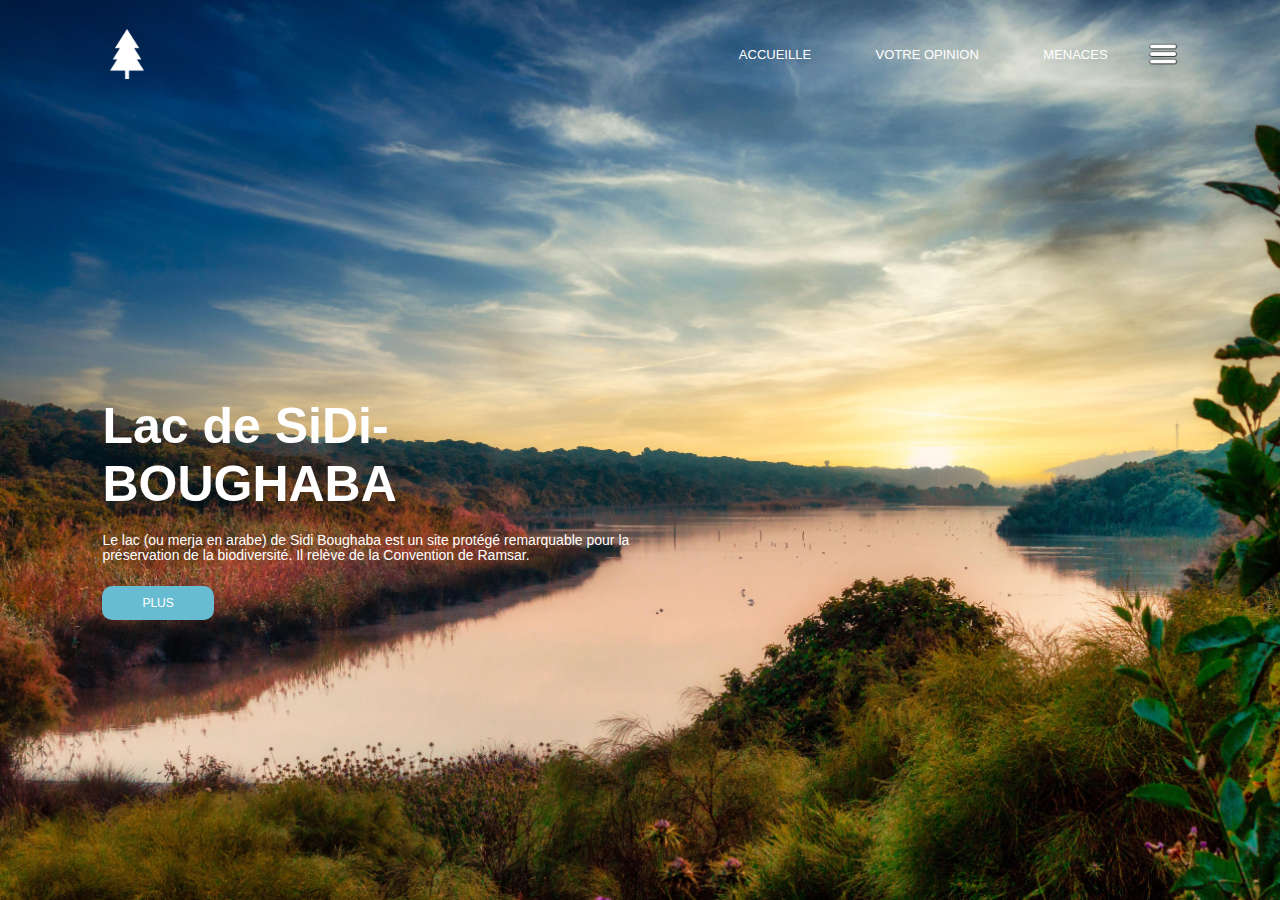
<file: index.html>
<!DOCTYPE html>
<html lang="en">
<head>
    <meta charset="UTF-8">
    <meta http-equiv="X-UA-Compatible" content="IE=edge">
    <meta name="viewport" content="width=device-width, initial-scale=1.0">
    <title>Document</title>
    <link rel="stylesheet" href="css/boghaba.css">
    <style>
        p{
            padding-bottom: 30px;
        }
       .lien{
            text-decoration: none;
            width: 200px;
            color:#ffffff;
            font-size: 12px;
            padding: 10px 40px;
            background:#68bcd1;
            border: 0;
            border-radius: 10px;
            }
            .lien:hover{
    background-color: rgba(167, 150, 167, 0.596);
}
    </style>
</head>
<body >
    <div class="container">
        <div class="navbar">
            <img src="css/icon.png" class="logo">
            <nav>
                <ul >
                    <li ><a href="accuielboughaba.html"> ACCUEILLE </a></li>
                    <li ><a href="css/opinion.html"> VOTRE OPINION </a></li>
                    <li ><a href="menaces.html"> MENACES  </a></li>
                </ul>
            </nav>
            <img src="css/hamburger-menu-icon-white-10.jpg" class="menu-icon">
        </div>
        <div class="row">
            <div class="col">
                <h1>
                    Lac de SiDi-BOUGHABA
                </h1><p class="cc">Le lac (ou merja en arabe) de Sidi Boughaba est un site
                     protégé remarquable pour
                     la préservation de la biodiversité. Il relève de
                     la Convention de Ramsar.</p>
                     <a href="login.html" class="lien"> PLUS </a>
                 

            
</body>
</html>
</file>
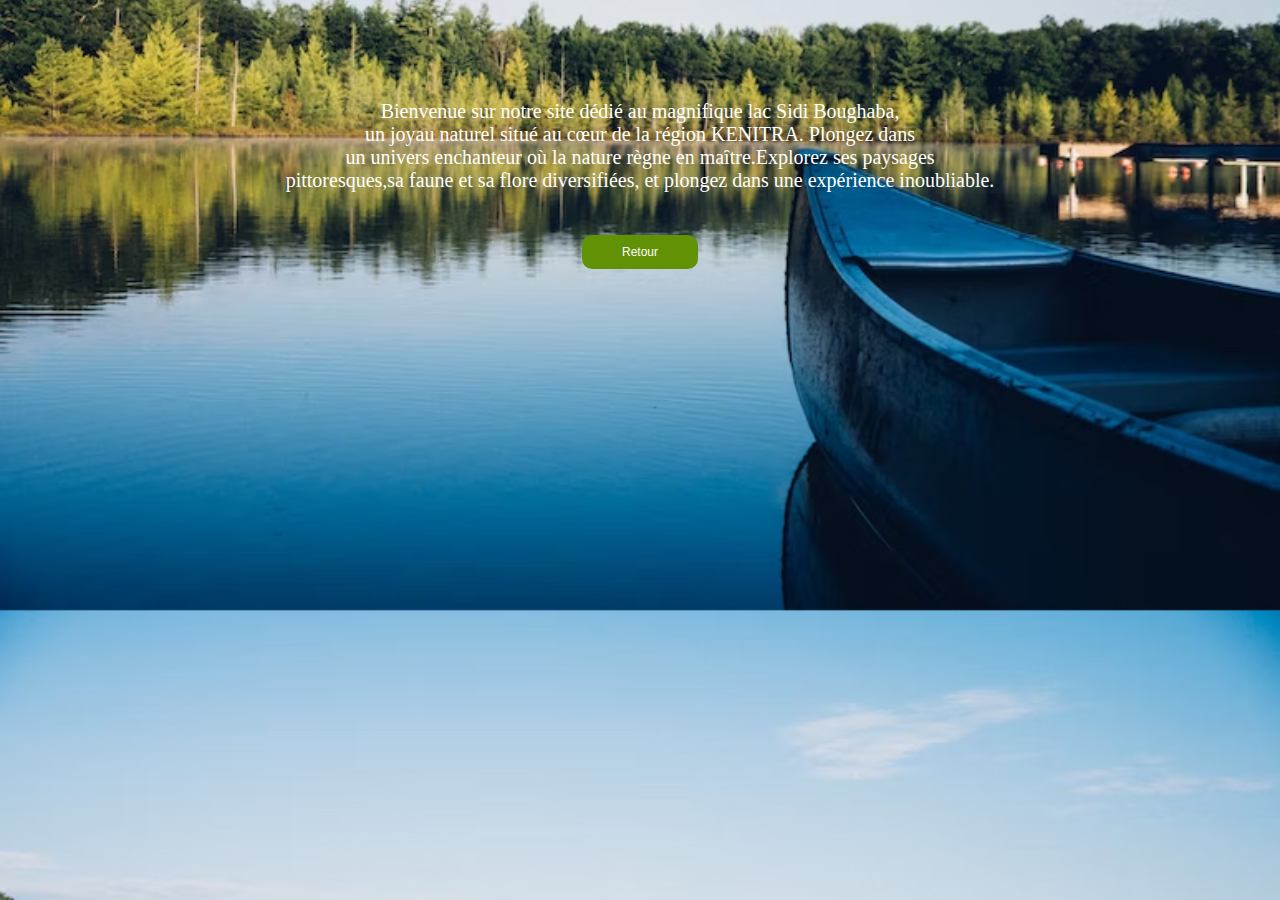
<file: accuielboughaba.html>
<!DOCTYPE html>
<html lang="en">
<head>
    <meta charset="UTF-8">
    <meta http-equiv="X-UA-Compatible" content="IE=edge">
    <meta name="viewport" content="width=device-width, initial-scale=1.0">
    <link rel="stylesheet" href="css/boghaba.css">
    <title>Document</title>
</head>
<body  class="body">
   <p class="accueil">
    Bienvenue sur notre site dédié au magnifique lac Sidi Boughaba,<BR>
    un joyau naturel situé au cœur de la région KENITRA. Plongez dans <BR>
    un univers enchanteur où la nature règne en maître.Explorez ses paysages<BR>
    pittoresques,sa faune et sa flore diversifiées, et plongez dans une expérience inoubliable.
    <br><center><a href="javascript:history.back()" class="box"> Retour </a></center></p>
     
</body>
</html>
</file>
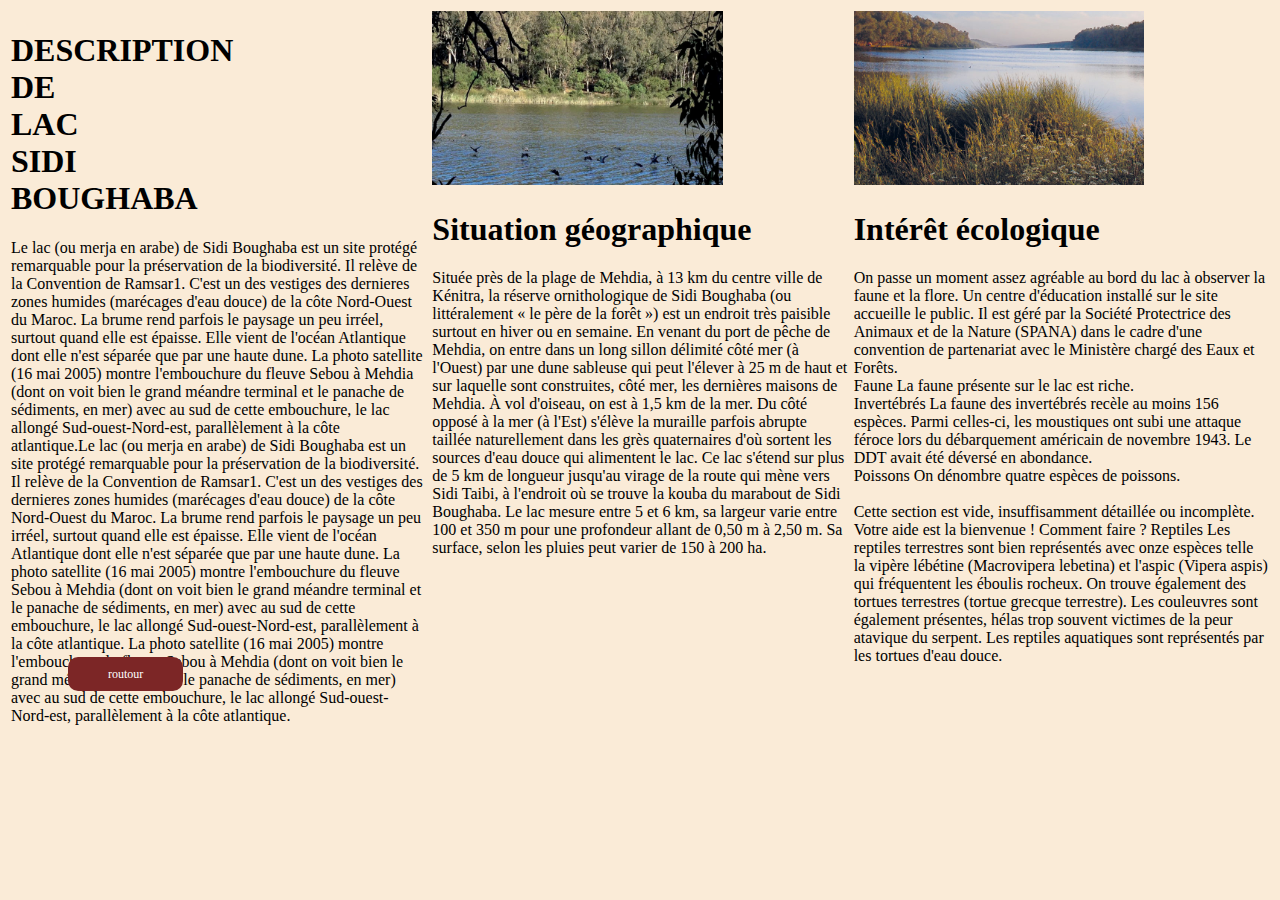
<file: login.html>
<!DOCTYPE html>
<html lang="en">
<head>
    <meta charset="UTF-8">
    <meta http-equiv="X-UA-Compatible" content="IE=edge">
    <meta name="viewport" content="width=device-width, initial-scale=1.0">
    <title>Document</title>
   <style>
    body{
        background-color: antiquewhite;
    }
    .text{
        width:60%;
        height: 500px;
        margin: 3px;
        padding-bottom: 150px;
    }

    section{

        display: flex;
    }
    img{
        width: 70%;
        height: auto;

    }
    .class{
        display: flex;
    }
    a{
            text-decoration: none;
            width: 200px;
            color:#ffffff;
            font-size: 12px;
            padding: 10px 40px;
            background:#7c2626;
            border: 0;
            border-radius: 10px;
            margin-left: 60px;
        }
    a:hover{
    background-color: rgba(167, 150, 167, 0.596);
}
   </style>
</head>
<body>
    <section>
        
    <div class="text">
        <h1>DESCRIPTION </br>DE </br>LAC </br>SIDI</br> BOUGHABA </h1>
        <P>
        Le lac (ou merja en arabe) de Sidi Boughaba est un site protégé remarquable pour la 
        préservation de la biodiversité. Il relève de la Convention de Ramsar1.
       C'est un des vestiges des dernieres zones humides (marécages d'eau douce) de la 
       côte Nord-Ouest du Maroc. La brume rend parfois le paysage un peu irréel, surtout quand
        elle est épaisse. Elle vient de l'océan Atlantique dont elle n'est séparée que par une haute dune.
        La photo satellite (16 mai 2005) montre l'embouchure du fleuve Sebou à Mehdia (dont on voit bien le
        grand méandre terminal et le panache de sédiments, en mer) avec au sud de cette embouchure, le lac
        allongé Sud-ouest-Nord-est, parallèlement à la côte atlantique.Le lac (ou merja en arabe) de Sidi Boughaba est un site protégé remarquable pour la 
        préservation de la biodiversité. Il relève de la Convention de Ramsar1.
       C'est un des vestiges des dernieres zones humides (marécages d'eau douce) de la 
       côte Nord-Ouest du Maroc. La brume rend parfois le paysage un peu irréel, surtout quand
        elle est épaisse. Elle vient de l'océan Atlantique dont elle n'est séparée que par une haute dune.
        La photo satellite (16 mai 2005) montre l'embouchure du fleuve Sebou à Mehdia (dont on voit bien le
        grand méandre terminal et le panache de sédiments, en mer) avec au sud de cette embouchure, le lac
        allongé Sud-ouest-Nord-est, parallèlement à la côte atlantique.
        La photo satellite (16 mai 2005) montre l'embouchure du fleuve Sebou à Mehdia (dont on voit bien le
        grand méandre terminal et le panache de sédiments, en mer) avec au sud de cette embouchure, le lac
        allongé Sud-ouest-Nord-est, parallèlement à la côte atlantique.
    </P>
        
    </div>
    
    <div class="text">
        <div class="image">
            <img src="css/boughaba2.jpg">
        </div>
        <h1>Situation géographique </h1>
        
        Située près de la plage de Mehdia, à 13 km du centre ville de Kénitra, 
        la réserve ornithologique de Sidi Boughaba (ou littéralement « le père de la forêt ») 
        est un endroit très paisible surtout en hiver ou en semaine. En venant du port de pêche
         de Mehdia, on entre dans un long sillon délimité côté mer (à l'Ouest) par une dune sableuse 
         qui peut l'élever à 25 m de haut et sur laquelle sont construites, côté mer, les dernières
          maisons de Mehdia. À vol d'oiseau, on est à 1,5 km de la mer. Du côté opposé à la mer (à l'Est) 
          s'élève la muraille parfois abrupte taillée naturellement dans les grès quaternaires d'où 
          sortent les sources d'eau douce qui alimentent le lac. Ce lac s'étend sur plus de 5 km de 
          longueur jusqu'au virage de la route qui mène vers Sidi Taibi, à l'endroit où se trouve la 
          kouba du marabout de Sidi Boughaba. Le lac mesure entre 5 et 6 km, sa largeur varie entre 100 et 
          350 m pour une profondeur allant de 0,50 m à 2,50 m. Sa surface, selon les pluies peut varier 
          de 150 à 200 ha.
        
    </div>
    <div class="text">
        <div class="image">
            <img src="css/boughaba1.jpg">
        </div>
        <h1>Intérêt écologique </h1>
        
        
        On passe un moment assez agréable au bord du lac à observer la faune et la flore.
        Un centre d'éducation installé sur le site accueille le public. Il est géré par la
         Société Protectrice des Animaux et de la Nature (SPANA) dans le cadre d'une convention de partenariat avec le Ministère chargé des Eaux et Forêts.
        <br>
        Faune
        La faune présente sur le lac est riche.
        <br>
        Invertébrés
        La faune des invertébrés recèle au moins 156 espèces. Parmi celles-ci, les moustiques ont subi une attaque
         féroce lors du débarquement américain de novembre 1943. Le DDT avait été déversé en abondance.
        <br>
        Poissons
        On dénombre quatre espèces de poissons.
        <br><br>
            Cette section est vide, insuffisamment détaillée ou incomplète. 
            Votre aide est la bienvenue ! Comment faire ?
        Reptiles
        Les reptiles terrestres sont bien représentés avec onze espèces telle 
        la vipère lébétine (Macrovipera lebetina) et l'aspic (Vipera aspis) qui 
        fréquentent les éboulis rocheux. On trouve également des tortues terrestres 
        (tortue grecque terrestre). Les couleuvres sont également présentes, hélas trop souvent victimes 
        de la peur atavique du serpent. Les reptiles aquatiques sont représentés par les tortues d'eau douce.
        
    </div>
    
</section>
<a href="javascript:history.back()" class="box">routour</a>

</body>
</html>
</file>
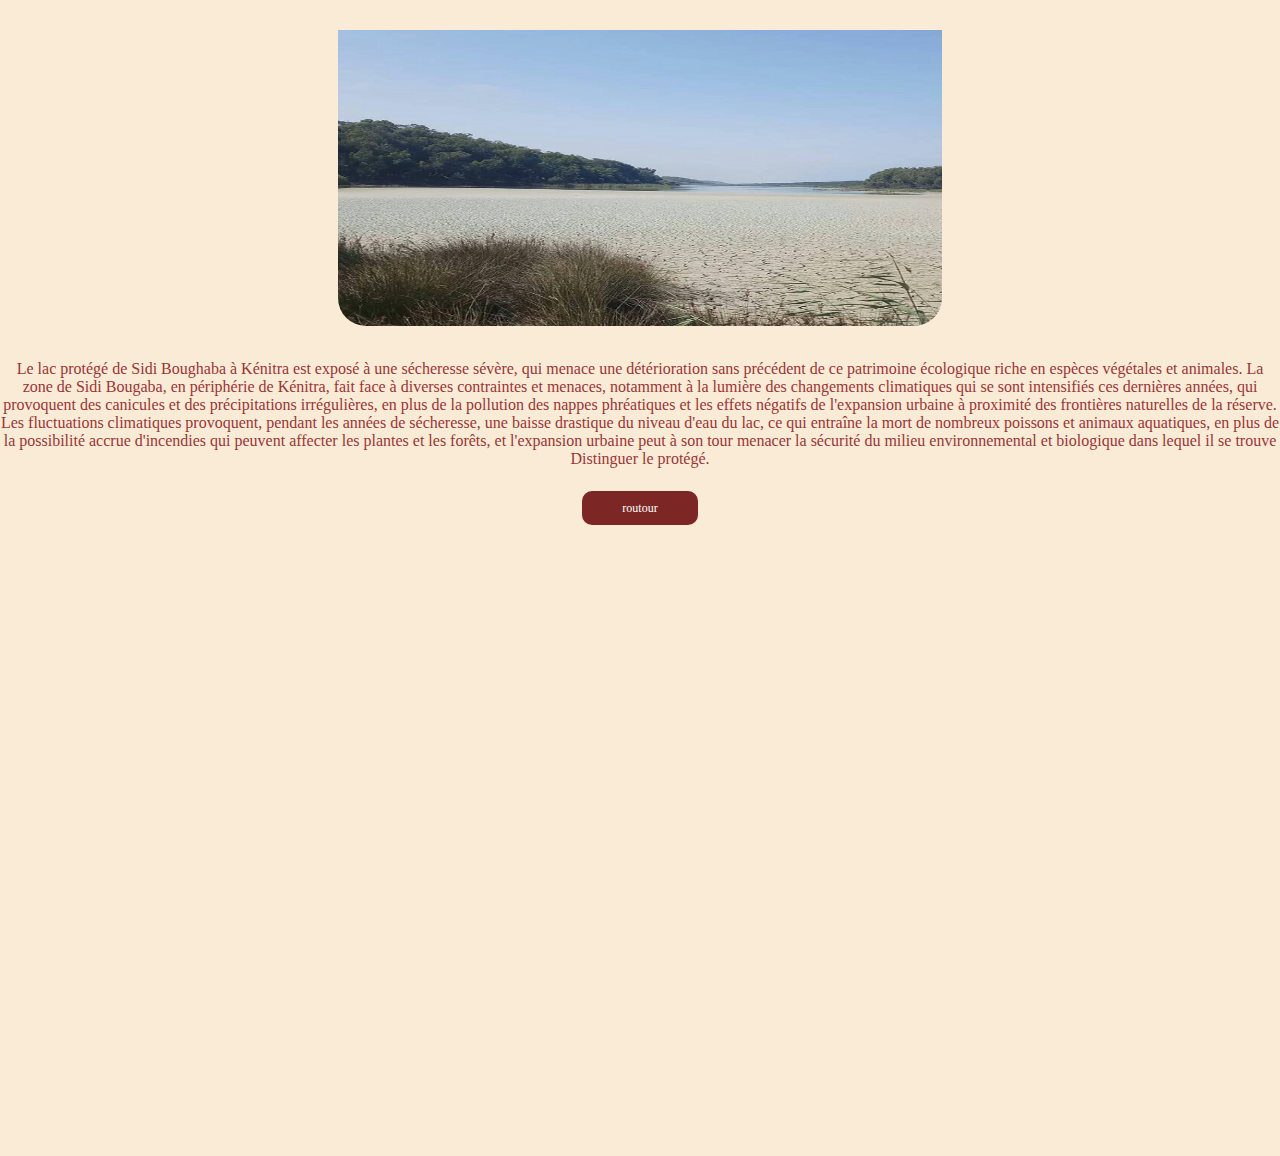
<file: menaces.html>
<!DOCTYPE html>
<html lang="en">
<head>
    <meta charset="UTF-8">
    <meta http-equiv="X-UA-Compatible" content="IE=edge">
    <meta name="viewport" content="width=device-width, initial-scale=1.0">
    <title>Document</title>
    <style>
        *{
            margin: 0px;
        }
        section{
            background-color: antiquewhite;
            color: rgb(153, 54, 54);
            font-family: Arial Rounded MT Bold;
            text-align: center;
            padding-bottom:50% ;
        }
        p{
            padding-bottom: 30px;
        }
        img{
            padding-top: 30px;
            width: 604px;
            height: 296px;
            margin-bottom: 30px;
            border: 0px;
            border-radius: 28px;
        }
        a{
            text-decoration: none;
            width: 200px;
            color:#ffffff;
            font-size: 12px;
            padding: 10px 40px;
            background:#7c2626;
            border: 0;
            border-radius: 10px;
        }
        a:hover{
    background-color: rgba(167, 150, 167, 0.596);
}
    </style>
</head>
<body>
    <section>
        <div>
            <img src="css/boOOghaba.jpg">
        </div>
        <div class="CONTENU">
            <p>
            Le lac protégé de Sidi Boughaba à Kénitra est exposé à une sécheresse sévère, qui menace une 
            détérioration sans précédent de ce patrimoine écologique riche en espèces 
            végétales et animales.
            La zone de Sidi Bougaba, en périphérie de Kénitra, fait face à diverses contraintes et menaces, 
            notamment à la lumière des changements climatiques qui se sont intensifiés ces dernières années, 
            qui provoquent des canicules et des précipitations irrégulières, en plus de la pollution des nappes 
            phréatiques et les effets négatifs de l'expansion urbaine à proximité des frontières naturelles de la réserve.
             Les fluctuations climatiques provoquent, pendant les années de sécheresse, une baisse drastique du niveau
             d'eau du lac, ce qui entraîne la mort de nombreux poissons et animaux aquatiques, en plus de la possibilité 
             accrue d'incendies qui peuvent affecter les plantes et les forêts, et l'expansion urbaine peut à son tour
              menacer la sécurité du milieu environnemental et biologique dans lequel il se trouve Distinguer le protégé.
            </p>
        </div>  
        <a href="javascript:history.back()" class="box">routour</a>
    </section>
</body>
</html>
</file>
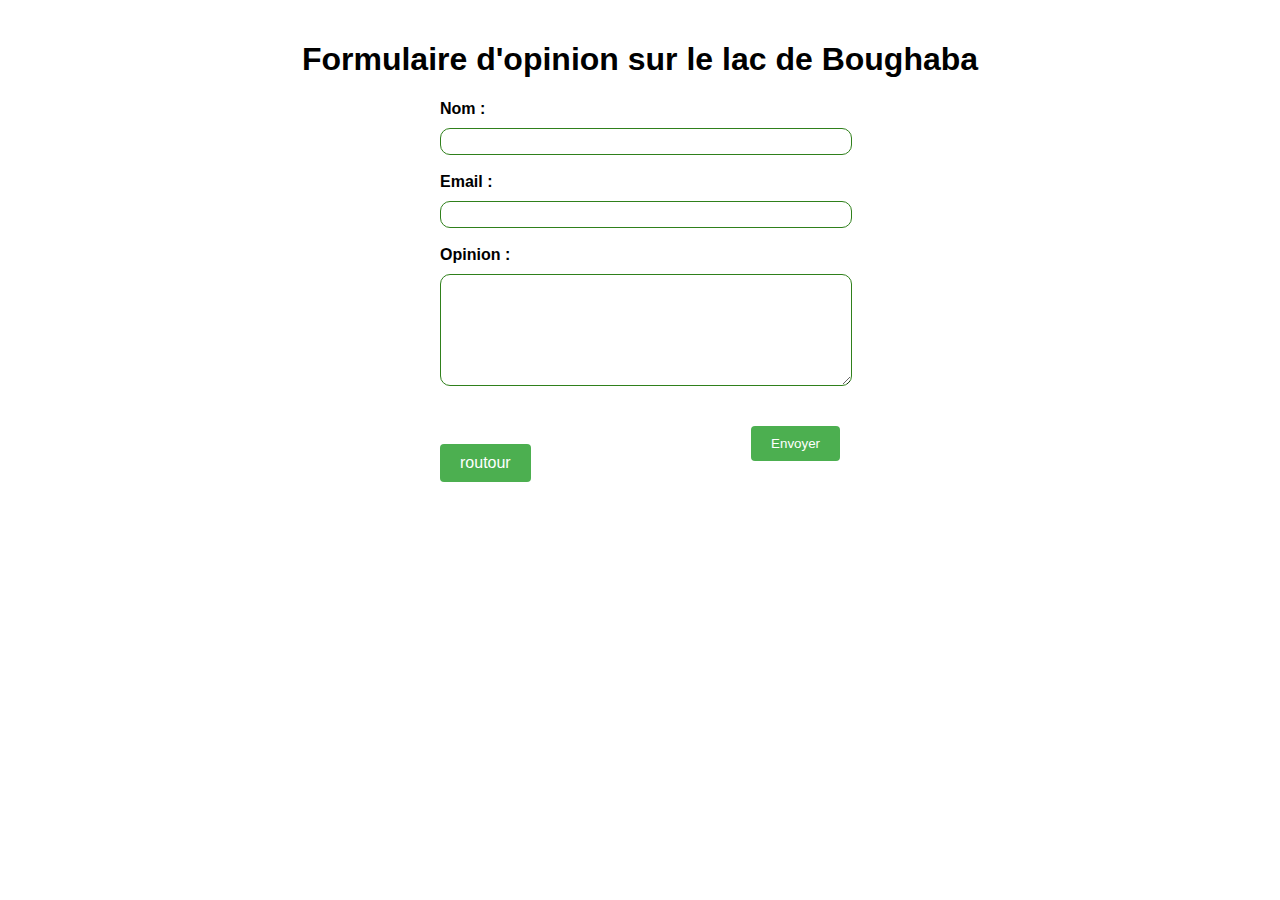
<file: opinion.html>
<!DOCTYPE html>
<html>
<head>
  <title>Formulaire d'opinion sur le lac de Boughaba</title>
  <style>
    body {
      font-family: Arial BOLD, sans-serif;
      margin: 0;
      padding: 20px;
    }

    h1 {
      text-align: center;
    }

    form {
      max-width: 400px;
      margin: 0 auto;
    }

    label {
      display: block;
      margin-bottom: 10px;
      font-weight: bold;
    }

    input[type="text"],
    input[type="email"],
    textarea {
      width: 100%;
      padding: 5px;
      border: 1px solid #2f801b;
      border-radius: 10px;
    }

    textarea {
      height: 100px;
    }

    input[type="submit"] {
      background-color: #4CAF50;
      color: white;
      padding: 10px 20px;
      border: none;
      border-radius: 4px;
      float: right;
    }

    input[type="submit"]:hover {
      
      background-color: #45a049;
    }
    a:hover {
      
      background-color: #7ea380;
    }
    a{
      background-color: #4CAF50;
      color: #fff;
      padding: 10px 20px;
      border: none;
      border-radius: 4px;
      text-decoration: none;
      float: left;
    }
  </style>
</head>
<body>
  <h1>Formulaire d'opinion sur le lac de Boughaba</h1>

  <form action="traitement_formulaire.php" method="POST">
    <label for="nom">Nom :</label>
    <input type="text" id="nom" name="nom" required><br><br>

    <label for="email">Email :</label>
    <input type="email" id="email" name="email" required><br><br>

    <label for="opinion">Opinion :</label>
    <textarea id="opinion" name="opinion" rows="4" cols="50" required></textarea><br><br>

  <br><input type="submit" value="Envoyer"><br>
  <center><a href="javascript:history.back()" class="box">routour</a></center>
  </form>
</body>
</html>
</file>
<file: css/boghaba.css>
*{
    margin: 0;
    padding: 0;
    font-family: 'Franklin Gothic Medium', 'Arial Narrow', Arial, sans-serif;
}

.container{
    width: 100%;
    height: 100vh;
    background: url('logo.jpg');
    background-position: center;
    background-size: cover;
    padding-left: 8%;
    padding-right: 8%;
    box-sizing: border-box;
}
.navbar{
    height: 12%;
    display: flex;
    align-items: center;
}
.logo{
    width: 50px;
    cursor: pointer;
}
.menu-icon{
    width: 30px;
    cursor: pointer;
    margin-left: 40px;
}
nav{
    flex: 1;
    text-align: right;
}
nav ul li{
    list-style: none;
    display: inline-block;
    margin-left: 60px;
}
nav ul li a{
    text-decoration: none;
    color: #fff;
    font-size: 13px;
}
.row{
    display: flex;
    height: 88%;
    align-items: center;
}
.col{
    flex-basis: 50%;
}
h1{
    color: #fff;
    font-size: 50px;
    margin-bottom: 20px;
}
.cc{
    color:white;
    font-size:14px;
    line-height: 15px;
}

.card{
    width: 200px;
    height: 230px;
    display: inline-block;
    border-radius: 10px;
    padding: 15px 25px;
    box-sizing: border-box;
    cursor: pointer;
    margin: 10px 15px;
    background-position: center;
    background-size: cover;
    transition: transform 0,5s;
}
.card:hover{
    transform: translateY(-10px);

}
h5{
    margin-bottom: 20px;
    color:green;
    text-shadow: 0 0 5px #fff;
}
 .tt{
    font-size: 10px;
}

.body{
    background-image: url(AFF.avif);
    background-position: center;
    background-size: cover;
}
.accueil{
    color :white;
    background-size: cover;
    padding: 50px;
    margin-top: 50px;
    font-family: Harlow Solid Italic ;
    font-size: 20px;
    align-items: center;
    text-align: center;
}
.box{
    text-decoration: none;
    width: 200px;
    color:#ffffff;
    font-size: 12px;
    padding: 10px 40px;
    background:#619206;
    border: 0;
    border-radius: 10px;
    
}

.box:hover{
    background-color: rgba(167, 150, 167, 0.596);
}
</file>
